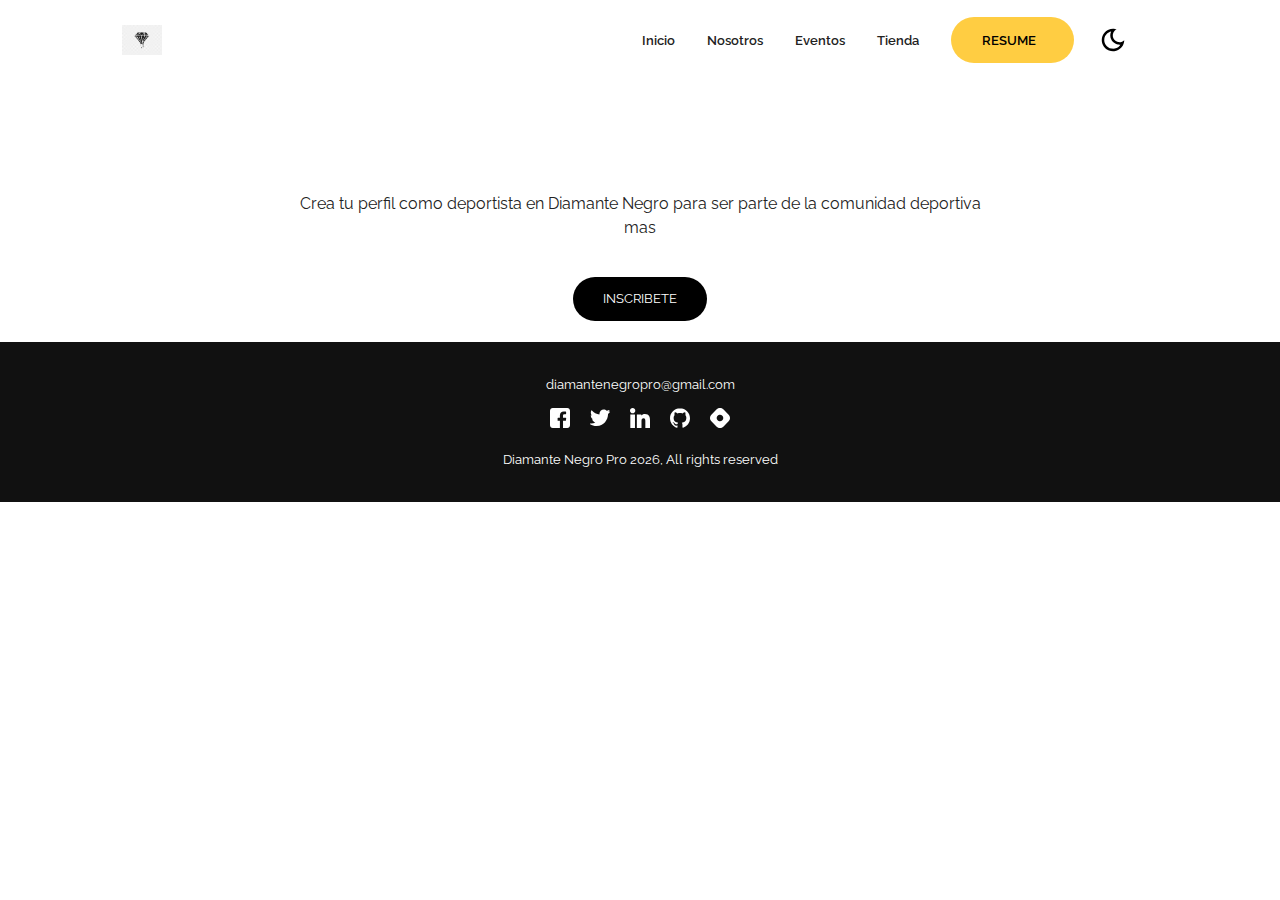
<file: Inscripción.html>
<!DOCTYPE html>
<html lang="en">
  <head>
    <meta charset="UTF-8" />
    <meta http-equiv="X-UA-Compatible" content="IE=edge" />
    <meta name="viewport" content="width=device-width, initial-scale=1.0" />
    <!-- Primary Meta Tags -->
    <title>Diamante Negro Productora</title>
    <meta name="title" content="Portfolio Template - Open source" />
    <meta
      name="description"
      content="Build or customize your portfolio website using this super easy template. Free to use if you are a member of the community or a contributor to this project"
    />
    />
    <meta property="og:title" content="Portfolio Template - Open source" />
    <meta
      property="og:description"
      content="Build or customize your portfolio website using this super easy template. Free to use if you are a member of the community or a contributor to this project"
    />
    <meta
      property="og:image"
      content="https://user-images.githubusercontent.com/62628408/150613011-b78a7f5a-0af1-4312-aab0-0022e7258693.png"
    />

    <!-- Twitter -->
    <meta property="twitter:card" content="summary_large_image" />
    <meta
      property="twitter:url"
      content="https://github.com/CommunityPro/portfolio-html"
    />
    <meta property="twitter:title" content="Portfolio Template - Open source" />
    <meta
      property="twitter:description"
      content="Build or customize your portfolio website using this super easy template. Free to use if you are a member of the community or a contributor to this project"
    />
    <meta
      property="twitter:image"
      content="https://user-images.githubusercontent.com/62628408/150613011-b78a7f5a-0af1-4312-aab0-0022e7258693.png"
    />

    <!-- Link -->
    <link
      rel="apple-touch-icon"
      sizes="180x180"
      href="assets/favicon/apple-touch-icon.png"
    />
    <link
      rel="icon"
      type="image/png"
      sizes="16x16"
      href="/assets/favicon/favicon-16x16.png"
    />
    <link
      rel="icon"
      type="image/png"
      sizes="32x32"
      href="assets/favicon/favicon-32x32.png"
    />
    <link
      rel="icon"
      type="image/png"
      sizes="192x192"
      href="assets/favicon/android-chrome-192x192.png"
    />
    <link
      rel="icon"
      type="image/png"
      sizes="512x512"
      href="assets/favicon/android-chrome-512x512.png"
    />
    <link rel="icon" type="image/x-icon" href="assets/favicon/favicon.ico" />
    <link rel="manifest" href="assets/favicon/site.webmanifest" />
    <link
      rel="stylesheet"
      href="https://use.fontawesome.com/releases/v5.15.4/css/all.css"
      integrity="sha384-DyZ88mC6Up2uqS4h/KRgHuoeGwBcD4Ng9SiP4dIRy0EXTlnuz47vAwmeGwVChigm"
      crossorigin="anonymous"
    />
    <link rel="stylesheet" href="css/style.css" />
    <link rel="stylesheet" href="css/utilities.css" />
  </head>
  <body>
    <header id="hero">
      <!-- Navbar -->
      <nav class="navbar">
        <div class="container">
          <!-- Logo -->
          <h1 id="logo">
            <a href="#"
              ><img src="./assets/project/diamond.png" alt="Your Logo"
            /></a>
          </h1>
          <!-- Navbar links -->
          <ul class="nav-menu">
            <li><a class="nav-link" href="index.html">Inicio</a></li>
            <li><a class="nav-link" href="Nosotros.html">Nosotros</a></li>
            <li><a class="nav-link" href="Eventos.html">Eventos</a></li>
            <li>
            <li><a class="nav-link" href="Tienda.html">Tienda</a></li>
            <li>
              <a
                class="nav-link btn btn-primary"
                href="https://github.com/CommunityPro/portfolio-html"
                >RESUME <i class="fas fa-arrow-right"></i
              ></a>
            </li>

            <!-- Toggle switch -->
            <div class="theme-switch">
              <input type="checkbox" id="switch" />
              <label class="toggle-icons" for="switch">
                <img class="moon" src="assets/moon.svg" />
                <img class="sun" src="assets/sun.svg" />
              </label>
            </div>
            <!-- Hamburger menu -->
          </ul>
          <div class="hamburger">
            <span class="bar"></span>
            <span class="bar"></span>
            <span class="bar"></span>
          </div>
        </div>
      </nav>

      <section class="header-container">


        <div class="content-text">
          <h2></h2>
          <p>Crea tu perfil como deportista en Diamante Negro para ser parte de la comunidad deportiva mas   </div>
        <a
          href="https://docs.google.com/forms/d/e/1FAIpQLSfXxJk_B5kYBpLaY37356h9WwX0itvYuOoqlHEQPsQLNxiwUw/viewform?embedded=true"
          class="btn btn-secondary" 
          >Inscribete</a
        >
      </section>
    </header>

    <footer id="footer">
      <div class="container">
        <a href="mailto:diamantenegropro@gmail.com">diamantenegropro@gmail.com</a>
        <!-- Social links -->
        <div class="social">
          <a href="#"
            ><img src="./assets/facebook-icon.svg" alt="Facebook"
          /></a>
          <a href="#"><img src="./assets/twitter-icon.svg" alt="Twitter" /></a>
          <a href="#"
            ><img src="./assets/linkedin-icon.svg" alt="Linkedin"
          /></a>
          <a href="#"><img src="./assets/github-icon.svg" alt="GitHub" /></a>
          <a href="#"
            ><img src="./assets/hashnode-icon.svg" alt="Hashnode"
          /></a>
        </div>
        <!-- Attribution -->
        <div class="attribution">
          <a
            href="https://github.com/CommunityPro/portfolio-html"
            target="_blank"
            rel="noopener noreferrer"
          >

          </a>
        </div>
        <p>Diamante Negro Pro <span id="datee"></span>, All rights reserved</p>
      </div>
    </footer>
    <script src="js/script.js"></script>
  </body>
</html>
</file>
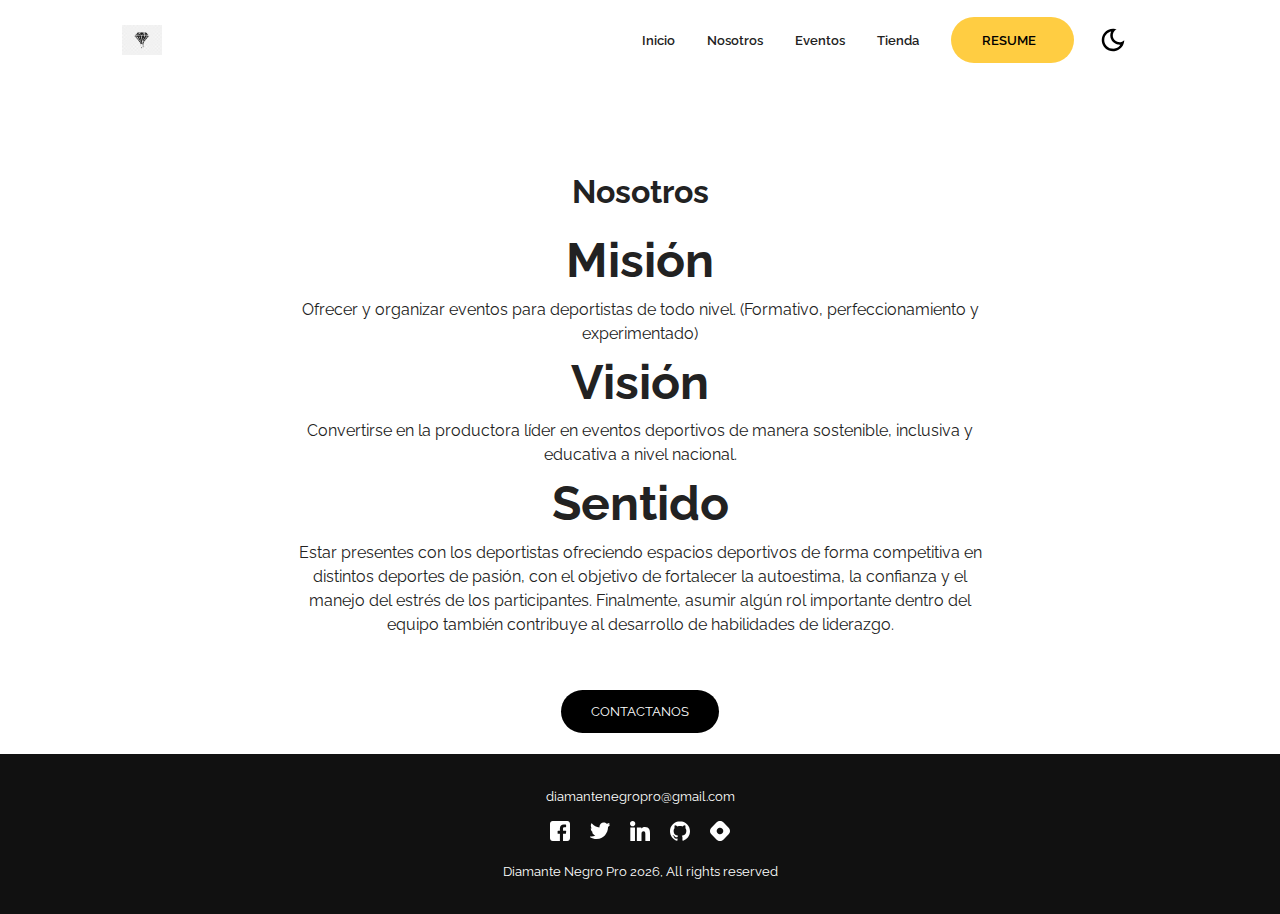
<file: Nosotros.html>
<!DOCTYPE html>
<html lang="en">
  <head>
    <meta charset="UTF-8" />
    <meta http-equiv="X-UA-Compatible" content="IE=edge" />
    <meta name="viewport" content="width=device-width, initial-scale=1.0" />
    <!-- Primary Meta Tags -->
    <title>Diamante Negro Productora</title>
    <meta name="title" content="Portfolio Template - Open source" />
    <meta
      name="description"
      content="Build or customize your portfolio website using this super easy template. Free to use if you are a member of the community or a contributor to this project"
    />
    />
    <meta property="og:title" content="Portfolio Template - Open source" />
    <meta
      property="og:description"
      content="Build or customize your portfolio website using this super easy template. Free to use if you are a member of the community or a contributor to this project"
    />
    <meta
      property="og:image"
      content="https://user-images.githubusercontent.com/62628408/150613011-b78a7f5a-0af1-4312-aab0-0022e7258693.png"
    />

    <!-- Twitter -->
    <meta property="twitter:card" content="summary_large_image" />
    <meta
      property="twitter:url"
      content="https://github.com/CommunityPro/portfolio-html"
    />
    <meta property="twitter:title" content="Portfolio Template - Open source" />
    <meta
      property="twitter:description"
      content="Build or customize your portfolio website using this super easy template. Free to use if you are a member of the community or a contributor to this project"
    />
    <meta
      property="twitter:image"
      content="https://user-images.githubusercontent.com/62628408/150613011-b78a7f5a-0af1-4312-aab0-0022e7258693.png"
    />

    <!-- Link -->
    <link
      rel="apple-touch-icon"
      sizes="180x180"
      href="assets/favicon/apple-touch-icon.png"
    />
    <link
      rel="icon"
      type="image/png"
      sizes="16x16"
      href="/assets/favicon/favicon-16x16.png"
    />
    <link
      rel="icon"
      type="image/png"
      sizes="32x32"
      href="assets/favicon/favicon-32x32.png"
    />
    <link
      rel="icon"
      type="image/png"
      sizes="192x192"
      href="assets/favicon/android-chrome-192x192.png"
    />
    <link
      rel="icon"
      type="image/png"
      sizes="512x512"
      href="assets/favicon/android-chrome-512x512.png"
    />
    <link rel="icon" type="image/x-icon" href="assets/favicon/favicon.ico" />
    <link rel="manifest" href="assets/favicon/site.webmanifest" />
    <link
      rel="stylesheet"
      href="https://use.fontawesome.com/releases/v5.15.4/css/all.css"
      integrity="sha384-DyZ88mC6Up2uqS4h/KRgHuoeGwBcD4Ng9SiP4dIRy0EXTlnuz47vAwmeGwVChigm"
      crossorigin="anonymous"
    />
    <link rel="stylesheet" href="css/style.css" />
    <link rel="stylesheet" href="css/utilities.css" />
  </head>
  <body>
    <header id="hero">
      <!-- Navbar -->
      <nav class="navbar">
        <div class="container">
          <!-- Logo -->
          <h1 id="logo">
            <a href="index.html"
              ><img src="./assets/project/diamond.png" alt="Your Logo"
            /></a>
          </h1>
          <!-- Navbar links -->
          <ul class="nav-menu">
            <li><a class="nav-link" href="index.html">Inicio</a></li>
            <li><a class="nav-link" href="Nosotros.html">Nosotros</a></li>
            <li><a class="nav-link" href="Eventos.html">Eventos</a></li>
            <li>
            <li><a class="nav-link" href="Tienda.html">Tienda</a></li>
            <li>
              <a
                class="nav-link btn btn-primary"
                href="https://github.com/CommunityPro/portfolio-html"
                >RESUME <i class="fas fa-arrow-right"></i
              ></a>
            </li>

            <!-- Toggle switch -->
            <div class="theme-switch">
              <input type="checkbox" id="switch" />
              <label class="toggle-icons" for="switch">
                <img class="moon" src="assets/moon.svg" />
                <img class="sun" src="assets/sun.svg" />
              </label>
            </div>
            <!-- Hamburger menu -->
          </ul>
          <div class="hamburger">
            <span class="bar"></span>
            <span class="bar"></span>
            <span class="bar"></span>
          </div>
        </div>
      </nav>

      <section class="header-container">
     
        <h1>Nosotros</h1>

        <div class="content-text">
          <h2>Misión</h2>
          <p>Ofrecer y organizar eventos para deportistas de todo nivel. (Formativo, perfeccionamiento y experimentado)</p>
          <h2>Visión</h2>
          <p>Convertirse en la productora líder en eventos deportivos de manera sostenible, inclusiva y educativa a nivel nacional.
          <h2>Sentido</h2>
          <p>Estar presentes con los deportistas ofreciendo espacios deportivos de forma competitiva en distintos deportes de pasión, con el objetivo de fortalecer la autoestima, la confianza y el manejo del estrés de los participantes. Finalmente, asumir algún rol importante dentro del equipo también contribuye al desarrollo de habilidades de liderazgo.    </p>
          </p>
        </div>
        <a
          href=""
          class="btn btn-secondary"
          >Contactanos</a
        >
      </section>
    </header>

    <footer id="footer">
      <div class="container">
        <a href="mailto:diamantenegropro@gmail.com">diamantenegropro@gmail.com</a>
        <!-- Social links -->
        <div class="social">
          <a href="#"
            ><img src="./assets/facebook-icon.svg" alt="Facebook"
          /></a>
          <a href="#"><img src="./assets/twitter-icon.svg" alt="Twitter" /></a>
          <a href="#"
            ><img src="./assets/linkedin-icon.svg" alt="Linkedin"
          /></a>
          <a href="#"><img src="./assets/github-icon.svg" alt="GitHub" /></a>
          <a href="#"
            ><img src="./assets/hashnode-icon.svg" alt="Hashnode"
          /></a>
        </div>
        <!-- Attribution -->
        <div class="attribution">
          <a
            href="https://github.com/CommunityPro/portfolio-html"
            target="_blank"
            rel="noopener noreferrer"
          >

          </a>
        </div>
        <p>Diamante Negro Pro <span id="datee"></span>, All rights reserved</p>
      </div>
    </footer>
    <script src="js/script.js"></script>
  </body>
</html>
</file>
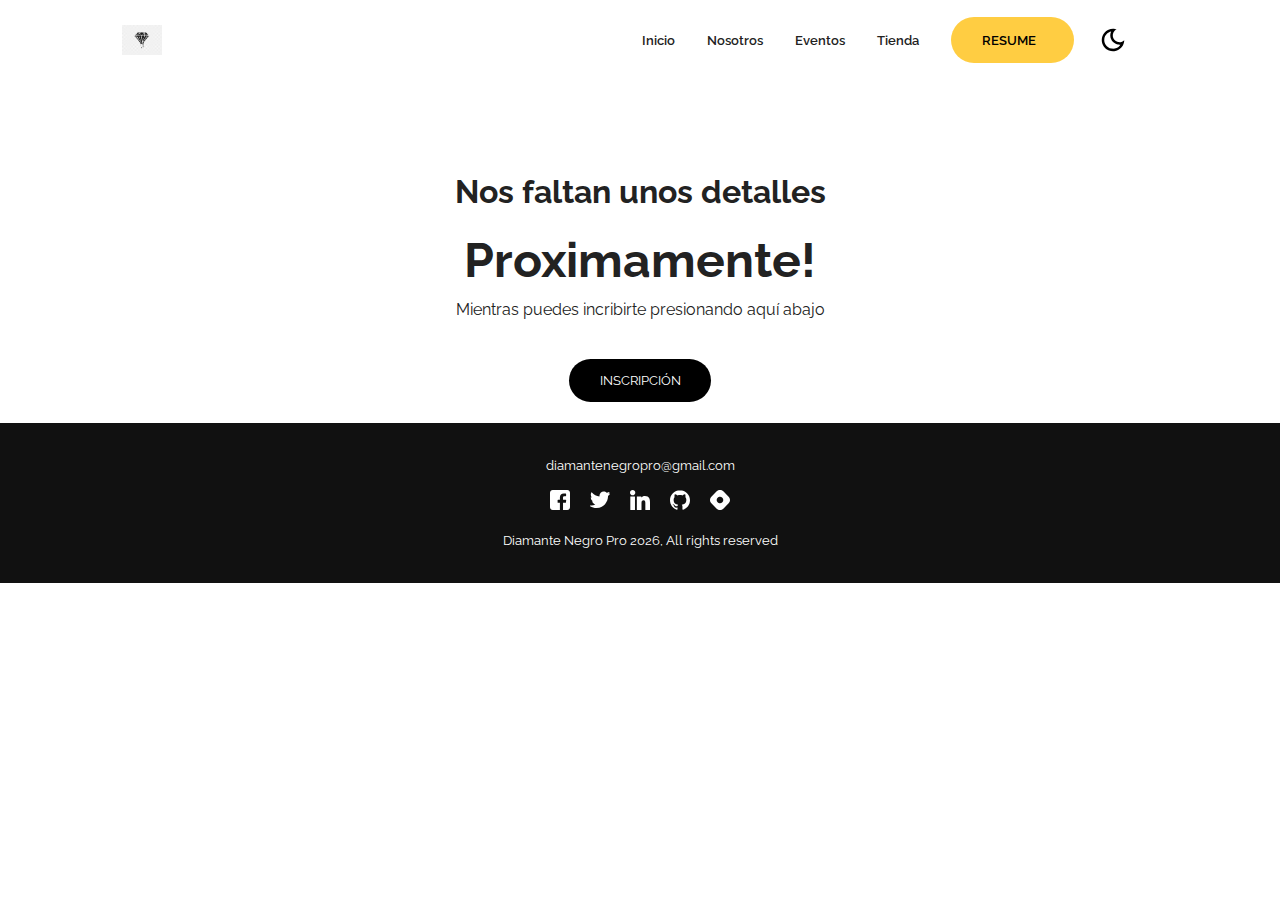
<file: Tienda.html>
<!DOCTYPE html>
<html lang="en">
  <head>
    <meta charset="UTF-8" />
    <meta http-equiv="X-UA-Compatible" content="IE=edge" />
    <meta name="viewport" content="width=device-width, initial-scale=1.0" />
    <!-- Primary Meta Tags -->
    <title>Diamante Negro Productora</title>
    <meta name="title" content="Portfolio Template - Open source" />
    <meta
      name="description"
      content="Build or customize your portfolio website using this super easy template. Free to use if you are a member of the community or a contributor to this project"
    />
    />
    <meta property="og:title" content="Portfolio Template - Open source" />
    <meta
      property="og:description"
      content="Build or customize your portfolio website using this super easy template. Free to use if you are a member of the community or a contributor to this project"
    />
    <meta
      property="og:image"
      content="https://user-images.githubusercontent.com/62628408/150613011-b78a7f5a-0af1-4312-aab0-0022e7258693.png"
    />

    <!-- Twitter -->
    <meta property="twitter:card" content="summary_large_image" />
    <meta
      property="twitter:url"
      content="https://github.com/CommunityPro/portfolio-html"
    />
    <meta property="twitter:title" content="Portfolio Template - Open source" />
    <meta
      property="twitter:description"
      content="Build or customize your portfolio website using this super easy template. Free to use if you are a member of the community or a contributor to this project"
    />
    <meta
      property="twitter:image"
      content="https://user-images.githubusercontent.com/62628408/150613011-b78a7f5a-0af1-4312-aab0-0022e7258693.png"
    />

    <!-- Link -->
    <link
      rel="apple-touch-icon"
      sizes="180x180"
      href="assets/favicon/apple-touch-icon.png"
    />
    <link
      rel="icon"
      type="image/png"
      sizes="16x16"
      href="/assets/favicon/favicon-16x16.png"
    />
    <link
      rel="icon"
      type="image/png"
      sizes="32x32"
      href="assets/favicon/favicon-32x32.png"
    />
    <link
      rel="icon"
      type="image/png"
      sizes="192x192"
      href="assets/favicon/android-chrome-192x192.png"
    />
    <link
      rel="icon"
      type="image/png"
      sizes="512x512"
      href="assets/favicon/android-chrome-512x512.png"
    />
    <link rel="icon" type="image/x-icon" href="assets/favicon/favicon.ico" />
    <link rel="manifest" href="assets/favicon/site.webmanifest" />
    <link
      rel="stylesheet"
      href="https://use.fontawesome.com/releases/v5.15.4/css/all.css"
      integrity="sha384-DyZ88mC6Up2uqS4h/KRgHuoeGwBcD4Ng9SiP4dIRy0EXTlnuz47vAwmeGwVChigm"
      crossorigin="anonymous"
    />
    <link rel="stylesheet" href="css/style.css" />
    <link rel="stylesheet" href="css/utilities.css" />
  </head>
  <body>
    <header id="hero">
      <!-- Navbar -->
      <nav class="navbar">
        <div class="container">
          <!-- Logo -->
          <h1 id="logo">
            <a href="index.html"
              ><img src="./assets/project/diamond.png" alt="Your Logo"
            /></a>
          </h1>
          <!-- Navbar links -->
          <ul class="nav-menu">
            <li><a class="nav-link" href="index.html">Inicio</a></li>
            <li><a class="nav-link" href="Nosotros.html">Nosotros</a></li>
            <li><a class="nav-link" href="Eventos.html">Eventos</a></li>
            <li>
            <li><a class="nav-link" href="Tienda.html">Tienda</a></li>
            <li>
              <a
                class="nav-link btn btn-primary"
                href="https://github.com/CommunityPro/portfolio-html"
                >RESUME <i class="fas fa-arrow-right"></i
              ></a>
            </li>

            <!-- Toggle switch -->
            <div class="theme-switch">
              <input type="checkbox" id="switch" />
              <label class="toggle-icons" for="switch">
                <img class="moon" src="assets/moon.svg" />
                <img class="sun" src="assets/sun.svg" />
              </label>
            </div>
            <!-- Hamburger menu -->
          </ul>
          <div class="hamburger">
            <span class="bar"></span>
            <span class="bar"></span>
            <span class="bar"></span>
          </div>
        </div>
      </nav>

      <section class="header-container">
     
        <h1>Nos faltan unos detalles</h1>

        <div class="content-text">
          <h2>Proximamente!</h2>
          <p>Mientras puedes incribirte presionando aquí abajo</p>
        </div>
        <a
          href="Inscripción.html"
          class="btn btn-secondary"
          >Inscripción</a
        >
      </section>
    </header>

    <footer id="footer">
      <div class="container">
        <a href="mailto:diamantenegropro@gmail.com">diamantenegropro@gmail.com</a>
        <!-- Social links -->
        <div class="social">
          <a href="#"
            ><img src="./assets/facebook-icon.svg" alt="Facebook"
          /></a>
          <a href="#"><img src="./assets/twitter-icon.svg" alt="Twitter" /></a>
          <a href="#"
            ><img src="./assets/linkedin-icon.svg" alt="Linkedin"
          /></a>
          <a href="#"><img src="./assets/github-icon.svg" alt="GitHub" /></a>
          <a href="#"
            ><img src="./assets/hashnode-icon.svg" alt="Hashnode"
          /></a>
        </div>
        <!-- Attribution -->
        <div class="attribution">
          <a
            href="https://github.com/CommunityPro/portfolio-html"
            target="_blank"
            rel="noopener noreferrer"
          >

          </a>
        </div>
        <p>Diamante Negro Pro <span id="datee"></span>, All rights reserved</p>
      </div>
    </footer>
    <script src="js/script.js"></script>
  </body>
</html>
</file>
<file: css/style.css>
/* This is the required project styling. Will contain essential CSS styles like:
   * Flex property
   * Grid layout
   * Cards and sections
*/

@import url(https://fonts.googleapis.com/css?family=Raleway:100,200,300,regular,500,600,700,800,900,100italic,200italic,300italic,italic,500italic,600italic,700italic,800italic,900italic);

/* variables */
:root {
  /* Colors */
  --primary-color: #ffcd42;
  --secondary-color: #ffd35c;
  --bg-primary: #ffffff;
  --text-color: #222222;
  --text-color-two: #ffffff;
  --bg-secondary: #000000;
  --card-background: #f4f4f4;
  --bg-secondary-two: #111111;

  --shadow: 0 10px 40px rgba(0, 0, 0, 0.2);

  /* Font Weight */
  --weight-small: 400;
  --weight-semibold: 600;
  --weight-bold: 800;

  /* Max width */
  --width-small: 600px;
  --width-medium: 1100px;
  --width-large: 1300px;
}

[data-theme="dark"] {
  --primary-color: #ffcd42;
  --secondary-color: #ffd35c;
  --bg-primary: #000000;
  --text-color: #ffffff;
  --text-color-two: #222222;
  --bg-secondary: #ffffff;
  --card-background: #111111;
  --bg-secondary-two: #f4f4f4;
  --shadow: 0 2px 10px rgba(95, 95, 95, 0.2);
}

html {
  font-size: 100%;
  scroll-behavior: smooth;
}

/* Reset default styling */
* {
  margin: 0;
  padding: 0;
  box-sizing: border-box;
}

ul {
  list-style: none;
}

a {
  text-decoration: none;
  color: var(--text-color);
}

/* Main styling */
body {
  background: var(--bg-primary);
  color: var(--text-color);
  font-family: "Raleway", sans-serif;
  line-height: 1.5;
}

/* Navbar */
.navbar {
  position: fixed;
  top: 0;
  left: 0;
  right: 0;
  z-index: 20;
  background: var(--bg-primary);
}

.navbar .container {
  display: flex;
  align-items: center;
  justify-content: space-between;
  z-index: 20;
  height: 80px;
  width: 100%;
}

.navbar .nav-menu {
  display: flex;
  align-items: center;
  background: var(--bg-primary);
}

.navbar .nav-link {
  margin: 0 1rem;
  font-size: 0.8rem;
  font-weight: var(--weight-semibold);
}

.navbar #logo img {
  display: block;
  width: 40px;
}

.navbar .btn {
  margin-right: 1.5rem;
}

.fas.fa-arrow-right {
  margin-left: 0.5rem;
  font-size: 0.9rem;
}

/* hamburger */
.hamburger {
  margin-bottom: 0.1rem;
  display: none;
}

.bar {
  display: block;
  width: 23px;
  height: 3px;
  margin: 4px auto;
  transition: all 0.3s ease-in-out;
  border-radius: 30px;
  background-color: var(--bg-secondary);
}

/* Hero section */
#hero {
  display: flex;
  flex-direction: column;
  height: 100%;
}

.profile-image {
  width: 150px;
  border-radius: 0%;
  animation: bounce 1s infinite alternate;
}

@keyframes bounce {
  from {
    transform: translateY(0px);
  }

  to {
    transform: translateY(-10px);
  }
}

.division {
  width: 100%;
  height: 2px;
  background-color: var(--card-background);
  margin: 5.5rem 0;
}
/* Projects */
#projects {
  display: flex;
  flex-direction: column;
  margin: 2rem auto 5rem;
}

#projects .btn {
  align-self: center;
  margin: 2rem 0;
}

.project {
  display: grid;
  grid-template-columns: repeat(3, 1fr);
  grid-auto-rows: minmax(250px, auto);
  grid-gap: 0.9rem;
}

.card .project-bio p {
  font-size: 0.83rem;
}

.card .project-bio h3 {
  font-size: 0.9rem;
}

.project-info {
  display: flex;
  justify-content: space-between;
  opacity: 0;
  position: relative;
  transition: 0.5s ease-in-out;
}

.project-bio {
  display: flex;
  flex-direction: column;
  justify-content: flex-end;
  position: relative;
  top: 160px;
  left: 10px;
}

/* Footer */
#footer {
  background: #111111;
}

#footer .container {
  display: flex;
  flex-direction: column;
  align-items: center;
  justify-content: center;
  color: #ffffff;
  min-height: 160px;
  text-align: center;
}

#footer a {
  font-size: 0.8rem;
  color: #fff;
}

#footer a:hover {
  opacity: 0.6;
}

#footer .social {
  margin: 0.9rem 0;
}

#footer .social img {
  width: 20px;
  height: 20px;
}

#footer .social a {
  margin: 0 0.5rem;
}

#footer p {
  font-size: 0.8rem;
}

/* Responsiveness */

@media (max-width: 1000px) {
  .project {
    display: grid;
    grid-template-columns: repeat(2, 1fr);
  }
}

@media (max-width: 768px) {
}

@media (max-width: 670px) {
  .navbar .nav-menu {
    position: fixed;
    right: -100vw;
    top: 4.5rem;
    flex-direction: column;
    width: calc(80% - 10px);
    transition: 0.3s;
    box-shadow: var(--shadow);
    padding: 2rem;
    border-radius: 5px;
    align-items: flex-start;
  }

  .navbar .btn {
    margin: 0;
    margin-top: 1rem;
  }

  .nav-menu.active {
    right: 20px;
  }

  .nav-menu .nav-link {
    font-size: 0.9rem;
    margin: 0 0.2rem;
  }

  .nav-menu li {
    margin-bottom: 0.5rem;
    width: 100%;
  }

  .nav-menu .btn {
    width: 100%;
    text-align: center;
    margin-top: 0.5rem;
  }

  .hamburger {
    display: block;
    cursor: pointer;
    padding: 0.2rem 0.4rem;
  }

  .hamburger.active {
    border: 1px dotted gray;
  }

  .hamburger.active .bar:nth-child(2) {
    opacity: 0;
  }

  .hamburger.active .bar:nth-child(1) {
    transform: translateY(6px) rotate(45deg);
  }

  .hamburger.active .bar:nth-child(3) {
    transform: translateY(-8px) rotate(-45deg);
  }
}

@media (max-width: 600px) {
  .project {
    display: grid;
    grid-template-columns: 1fr;
  }

  .header-container .btn {
    border-radius: 5px;
    width: 80%;
  }
}
</file>
<file: css/utilities.css>
/* ?This is where reusable styling of this template will be. 
   !Will contain things like:
   * Button styling
   * Background color styling
   * padding and margin
*/

.container {
  max-width: var(--width-medium);
  margin: 0 auto;
  padding: 1rem 2rem;
}

h1::selection,
h2::selection {
  color: #111;
  background: var(--primary-color);
}

/* Buttons */
.btn {
  display: inline-block;
  padding: 0.75rem 1.9rem;
  border-radius: 30px;
  text-transform: uppercase;
  font-size: 0.82rem;
  transition: 0.3s;
}

.btn-primary {
  background: var(--primary-color);
  color: #000000;
}

.btn-secondary {
  margin: 5px 0;
  background-color: var(--bg-secondary);
  color: var(--bg-primary);
}

/* add hover to resume button */
.btn-primary:hover {
  background: var(--secondary-color);
}

/* Dark mode toggle */
#switch {
  display: none;
}

.toggle-icons {
  display: flex;
  justify-content: space-between;
  align-items: center;
  cursor: pointer;
}

.toggle-icons > img {
  transition: 0.6s cubic-bezier(0.23, 1, 0.32, 1);
  width: 30px;
}

.moon {
  transform: rotate(10deg);
}

#switch:checked + .toggle-icons .moon {
  transform: rotate(250deg);
}

#switch:checked + .toggle-icons .sun {
  transform: rotate(100deg);
}

/* Header Container */
.header-container {
  display: flex;
  flex-direction: column;
  align-items: center;
  justify-content: center;
  margin-top: 8rem;
  padding: 1rem;
}

.header-container > div {
  margin-top: 1rem;
}

.content-text {
  text-align: center;
  margin: 1.5rem 0;
}

.content-text h2 {
  font-size: 3rem;
  line-height: 1.2;
  transition: 0.2s ease-in-out;
}

.content-text p {
  padding: 0.5rem;
  margin: 0 auto;
  max-width: 700px;
}

/* Project cards */
.card {
  padding: 1rem;
  background: var(--card-background);
  color: #ffffff;
  border-radius: 5px;
  transition: 0.4s ease-in-out;
  cursor: pointer;
}

.card a {
  color: #ffffff;
  transition: 0.25s ease-in-out;
  font-size: 1.1rem;
  margin-right: 0.3rem;
}

.card a:hover {
  color: var(--primary-color);
}

.card:hover {
  box-shadow: inset 0 100px 1000px 10px rgba(0, 0, 0, 0.8);
}

.card:hover .project-info {
  opacity: 1;
}

/* Project Images */

/* project 1 */
.card:nth-child(1) {
  background: url(../assets/project/2.jpeg) center center/cover;
}

/* Project 2 */
.card:nth-child(2) {
  background: url(../assets/project/3.JPeG) center center/cover;
}

/* Project 3 */
.card:nth-child(3) {
  background: url(../assets/project/4.jpeg) center center/cover;
}

/* Project 4 */
.card:nth-child(4) {
  background: url(../assets/project/5.jfif) center center/cover;
}

/* Project 5 */
.card:nth-child(5) {
  background: url(../assets/project/6.jpeg) center center/cover;
}

/* Project 6 */
.card:nth-child(6) {
  background: url(../assets/project/1.jpg.crdownload) center center/cover;
}

/* Media Queries */
@media (max-width: 768px) {
  .header-container {
    margin-top: 7rem;
  }

  .content-text h2 {
    font-size: 2.5rem;
  }
}
</file>
